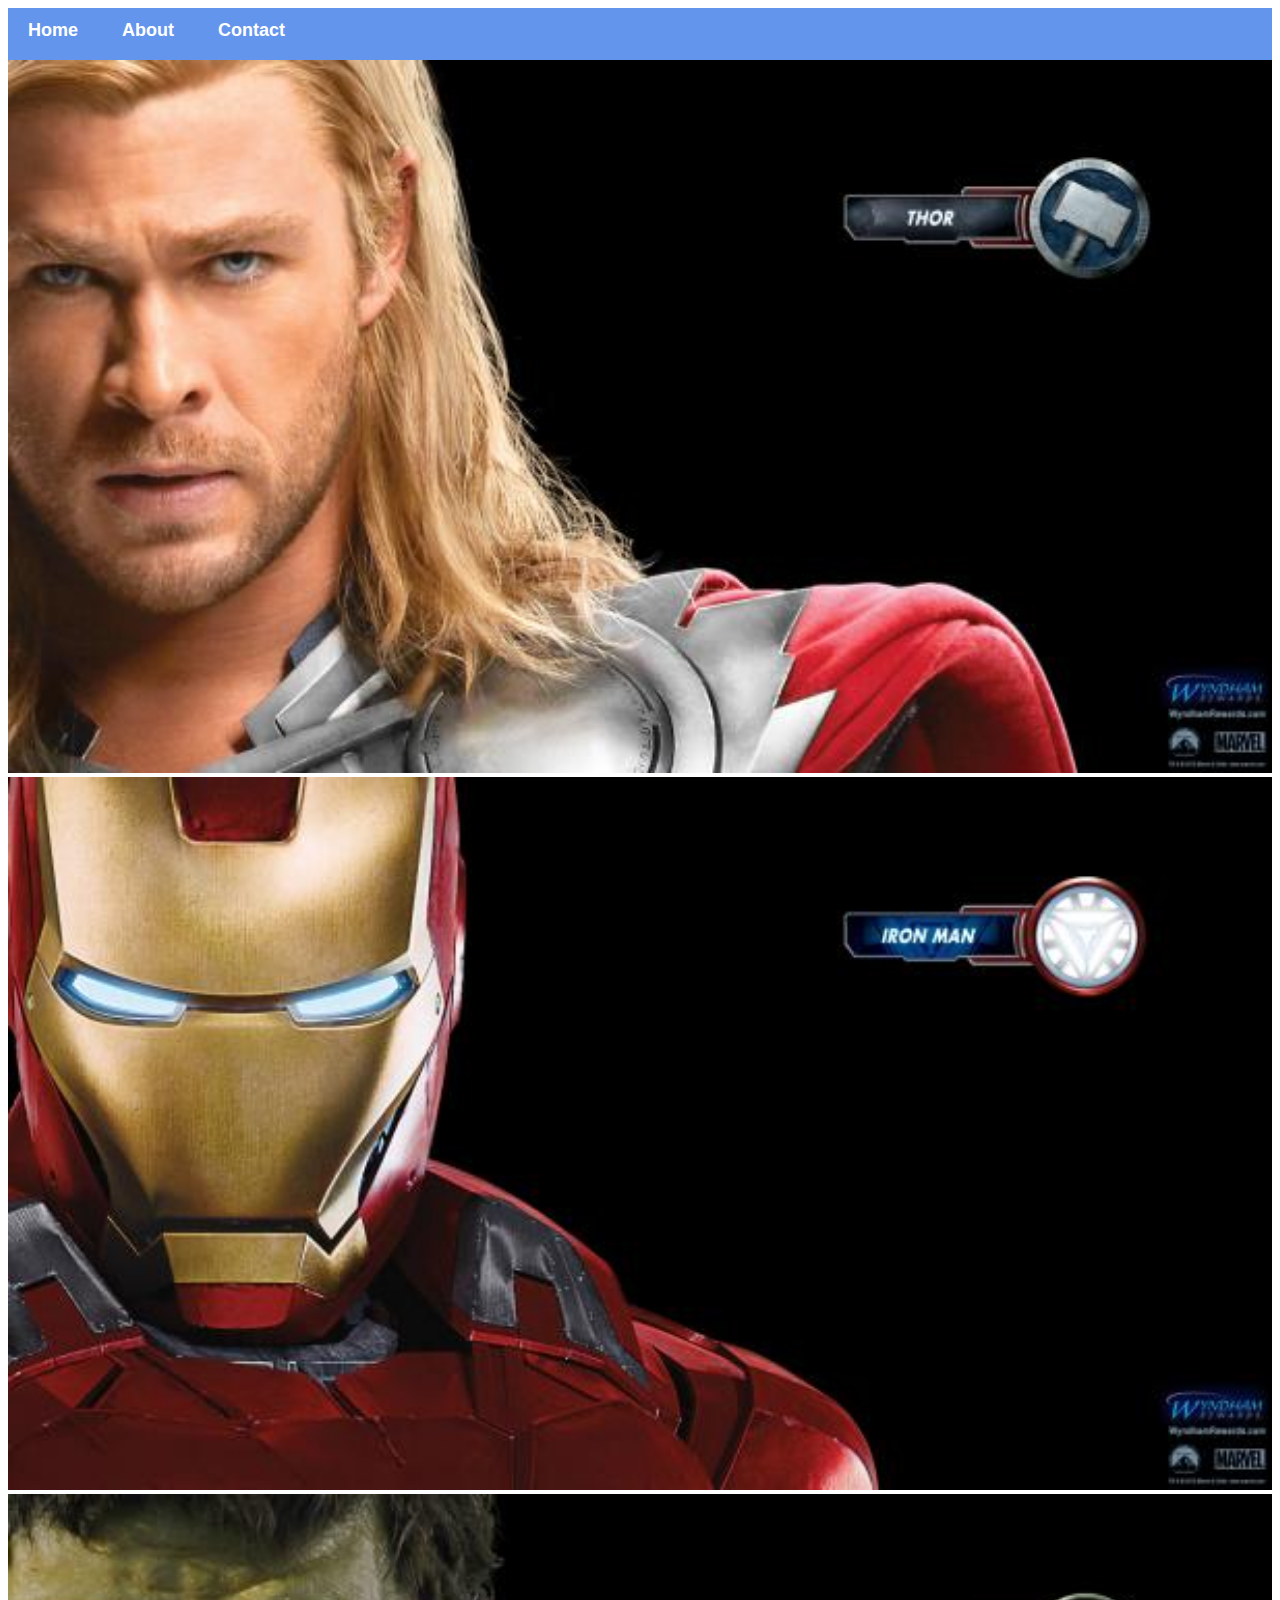
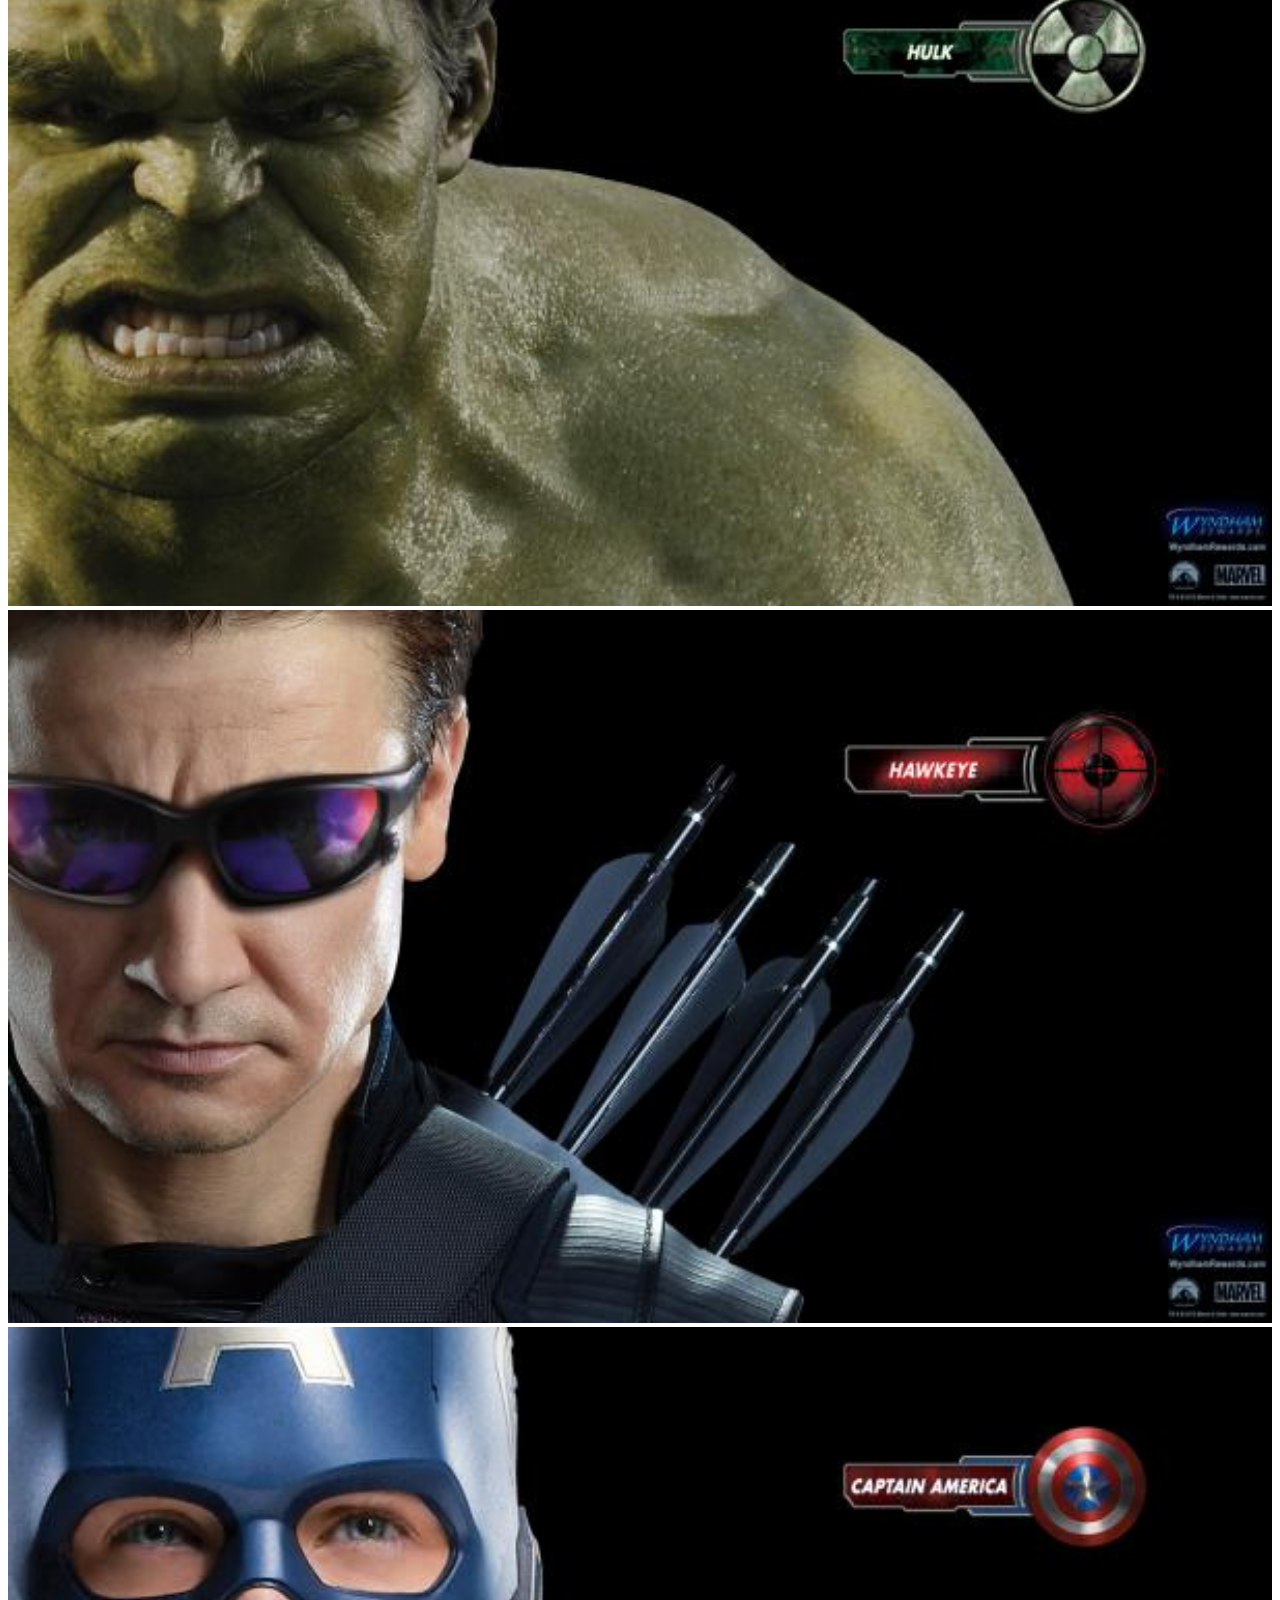
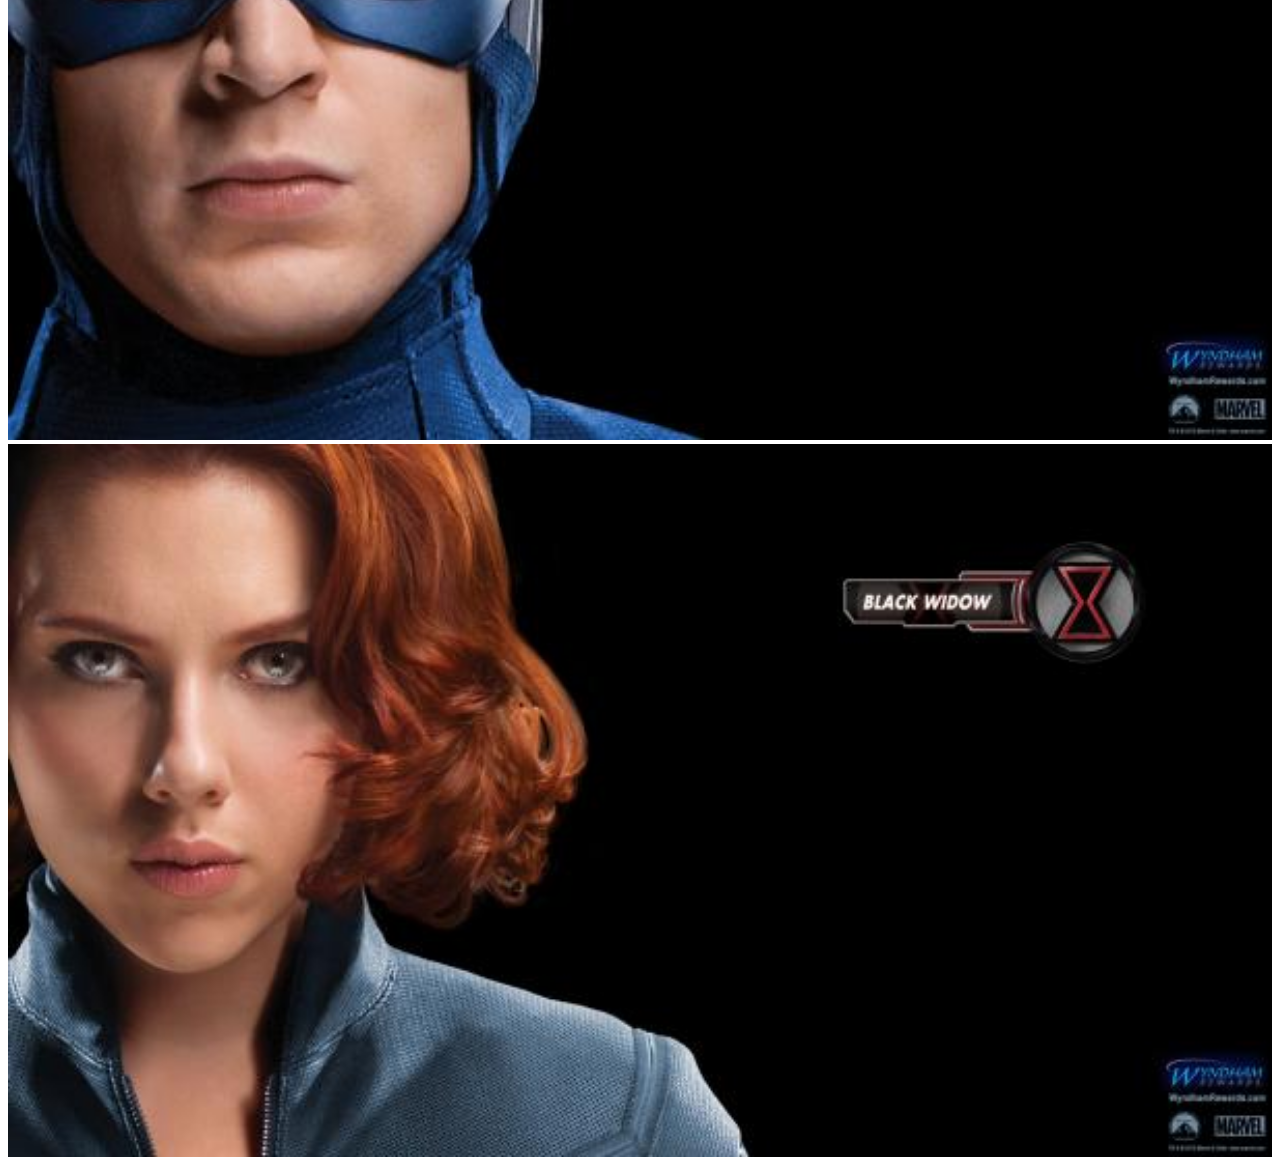
<file: index.html>
<!DOCTYPE html>
<html>
    <head>
        <link rel="stylesheet" href="style.css">
    </head>
    <body>
        <div id="menu">
            <a href="index.html"> Home</a>            
            <a href="about.html">About</a>
            <a href="contact.html"> Contact</a>
        </div>
        <div class="gallery">
            <a href="avenger-1.html"><img src="images/avengers_01.jpg"/></a>
            <a href="avenger-2.html"><img src="images/avengers_02.jpg"/></a>
            <a href="avenger-3.html"><img src="images/avengers_03.jpg"/></a>
            <a href="avenger-4.html"><img src="images/avengers_04.jpg"/></a>
            <a href="avenger-5.html"><img src="images/avengers_05.jpg"/></a>
           <a href="avenger-6.html"><img src="images/avengers_06.jpg"/></a>
        </div>
    </body>
</html>
</file>
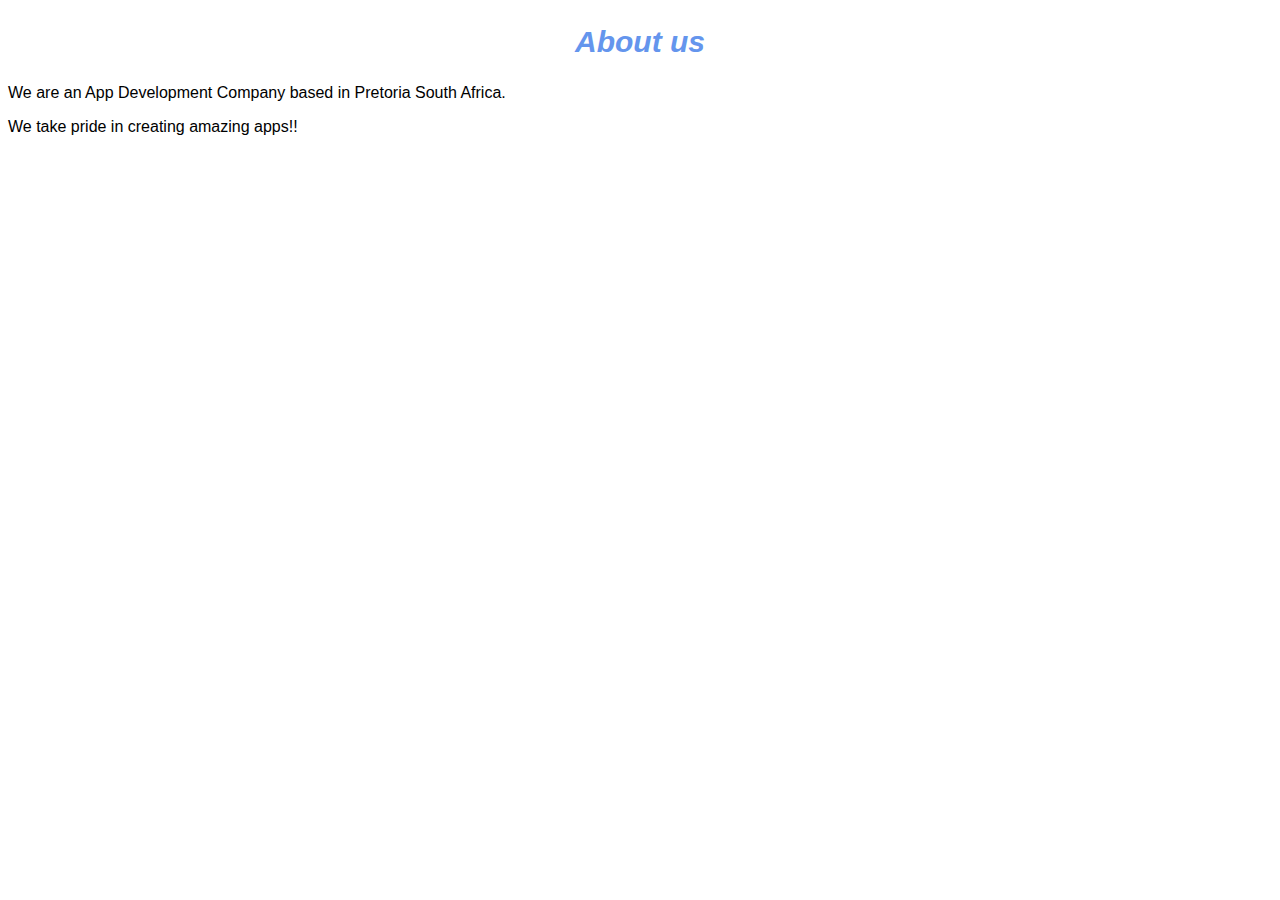
<file: about.html>
<!DOCTYPE html>
<html>
    <head>
        <link rel="stylesheet" href="style.css">
    </head>
    <body>
        <h2>About us</h2>
        <p> We are an App Development Company based in Pretoria South Africa.</p>
        <p>We take pride in creating amazing apps!!</p>
        
    </body>
</html>
</file>
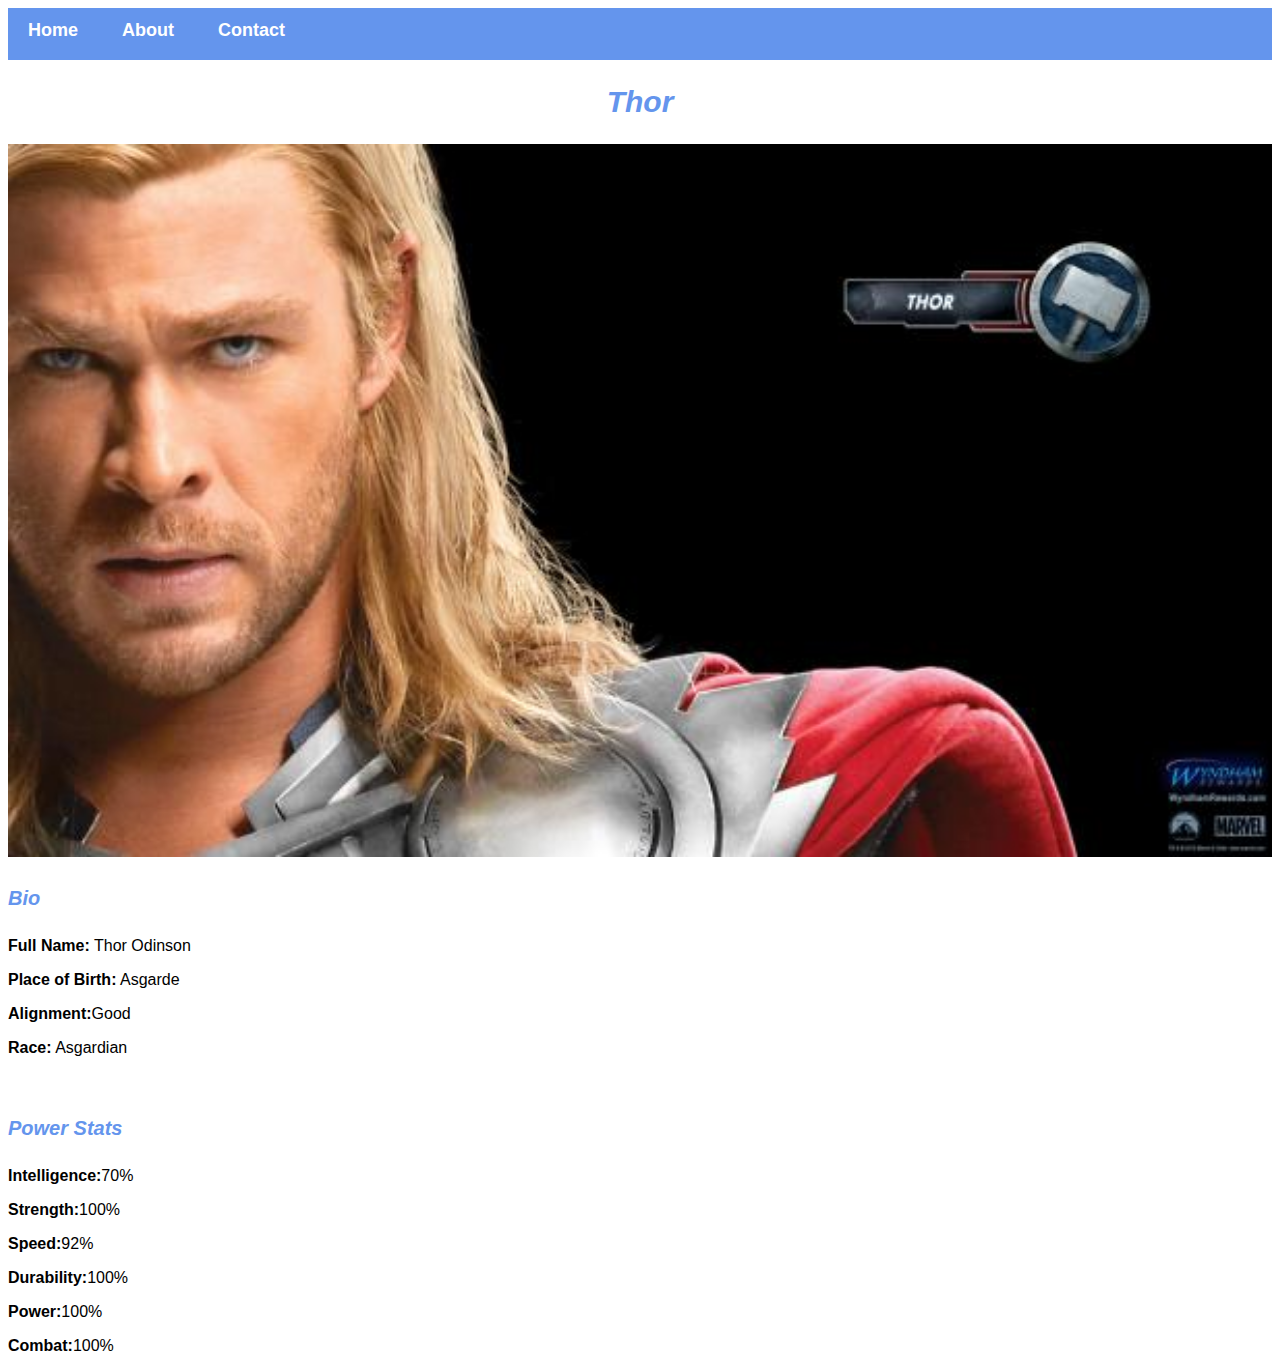
<file: avenger-1.html>
<!DOCTYPE html>
<html>
    <head>
        <link rel="stylesheet" href="style.css">
    </head>
    <body>
        <div id="menu">
            <a href="index.html"> Home</a>            
            <a href="about.html">About</a>
            <a href="contact.html"> Contact</a>
        </div>
        <h2>Thor</h2>
        <div class="gallery">
            <img src="images/avengers_01.jpg"/>
        </div>
        <h4>Bio</h4>
        <p><b>Full Name:</b> Thor Odinson</p>
        <p><b>Place of Birth:</b> Asgarde</p>
        <p><b>Alignment:</b>Good</p>
        <p><b>Race:</b> Asgardian</p>
        <br/>
        <h4>Power Stats</h4>
        <p><b>Intelligence:</b>70%</p>
        <p><b>Strength:</b>100%</p>
        <p><b>Speed:</b>92%</p>
        <p><b>Durability:</b>100%</p>
        <p><b>Power:</b>100%</p>
        <p><b>Combat:</b>100%</p>
    </body>
</html>
</file>
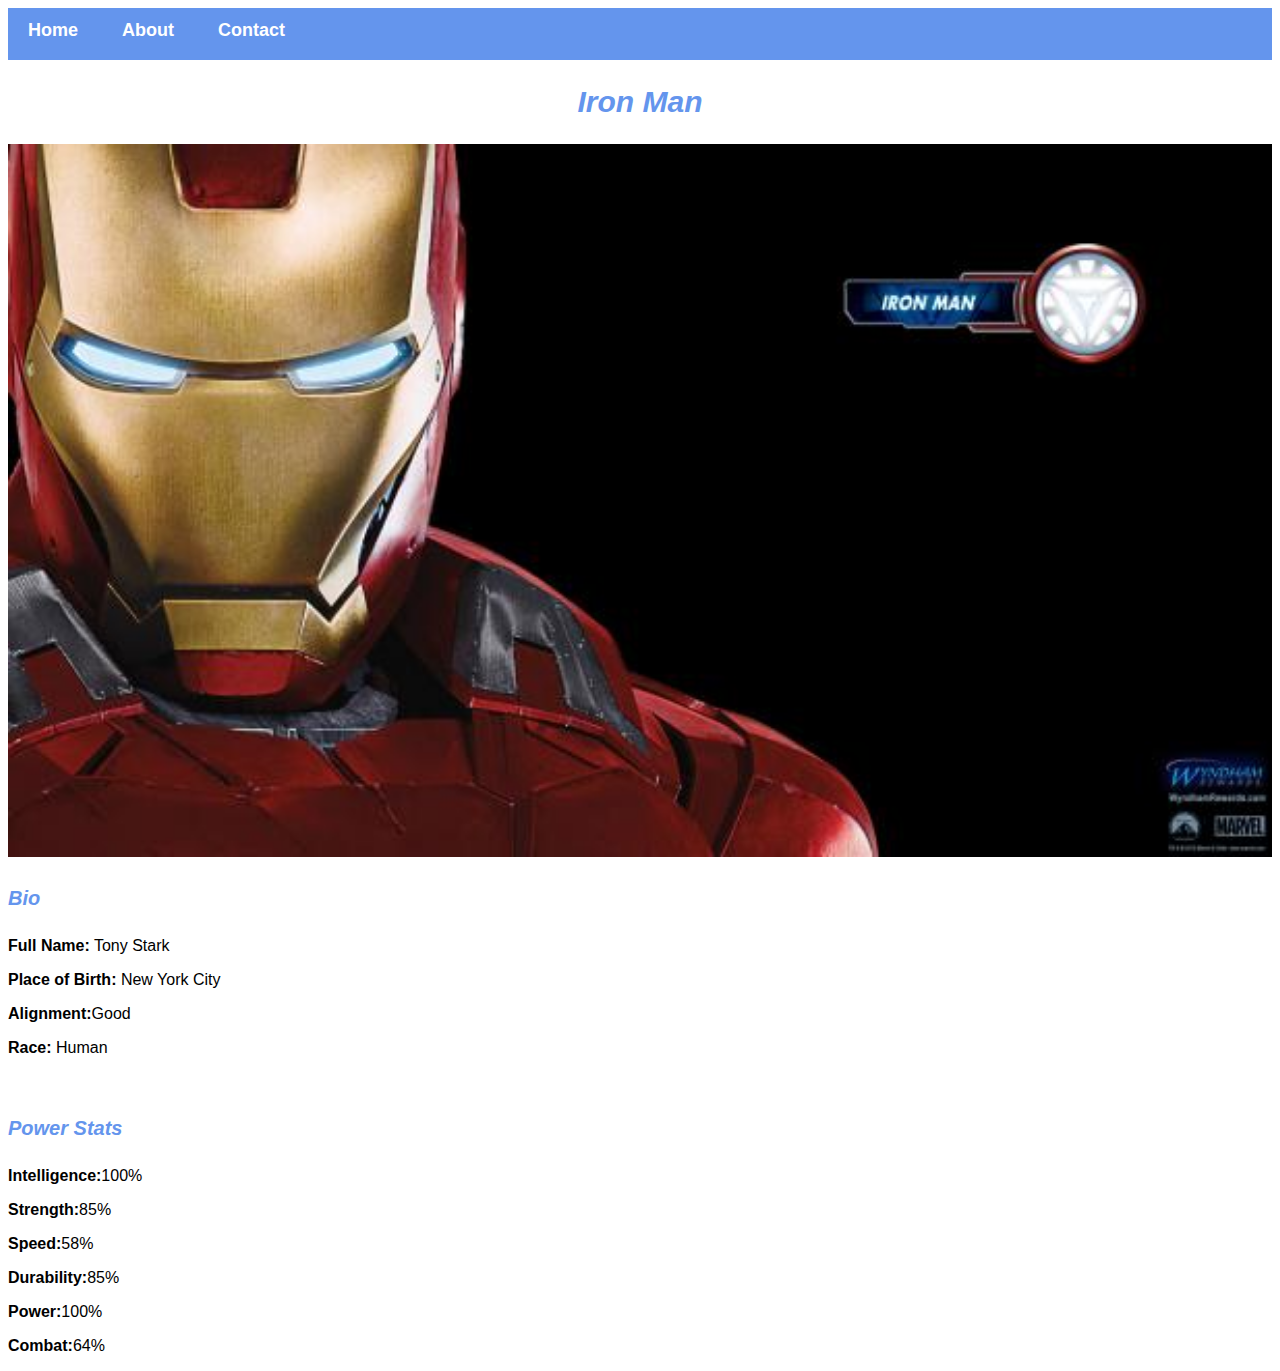
<file: avenger-2.html>
<!DOCTYPE html>
<html>
    <head>
        <link rel="stylesheet" href="style.css">
    </head>
    <body>
        <div id="menu">
            <a href="index.html"> Home</a>            
            <a href="about.html">About</a>
            <a href="contact.html"> Contact</a>
        </div>
        <h2>Iron Man</h2>
        <div class="gallery">
            <img src="images/avengers_02.jpg"/>
        </div>
        <h4>Bio</h4>
        <p><b>Full Name:</b> Tony Stark</p>
        <p><b>Place of Birth:</b> New York City</p>
        <p><b>Alignment:</b>Good</p>
        <p><b>Race:</b> Human</p>
        <br/>
        <h4>Power Stats</h4>
        <p><b>Intelligence:</b>100%</p>
        <p><b>Strength:</b>85%</p>
        <p><b>Speed:</b>58%</p>
        <p><b>Durability:</b>85%</p>
        <p><b>Power:</b>100%</p>
        <p><b>Combat:</b>64%</p>
    </body>
</html>
</file>
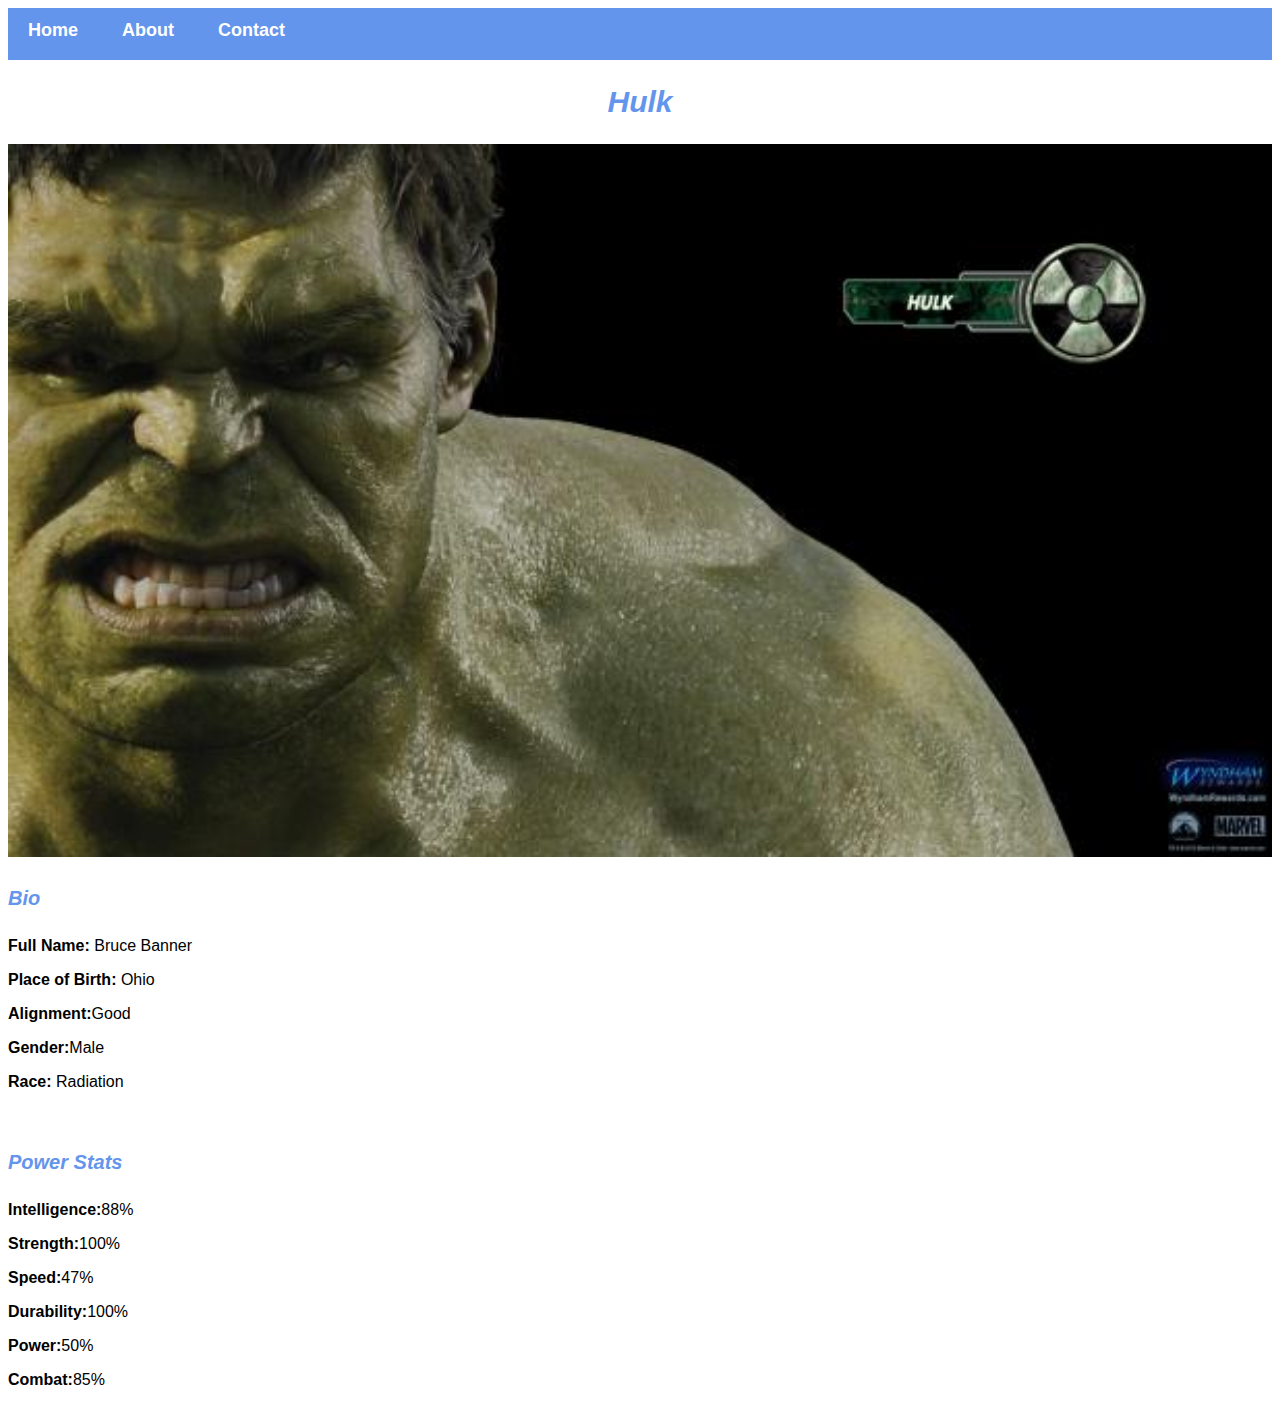
<file: avenger-3.html>
<!DOCTYPE html>
<html>
    <head>
        <link rel="stylesheet" href="style.css">
    </head>
    <body>
        <div id="menu">
            <a href="index.html"> Home</a>            
            <a href="about.html">About</a>
            <a href="contact.html"> Contact</a>
        </div>
        <h2>Hulk</h2>
        <div class="gallery">
            <img src="images/avengers_03.jpg"/>
        </div>
        <h4>Bio</h4>
        <p><b>Full Name:</b> Bruce Banner</p>
        <p><b>Place of Birth:</b> Ohio</p>
        <p><b>Alignment:</b>Good</p>
        <p><b>Gender:</b>Male</p>
        <p><b>Race:</b> Radiation </p>
        <br/>
        <h4>Power Stats</h4>
        <p><b>Intelligence:</b>88%</p>
        <p><b>Strength:</b>100%</p>
        <p><b>Speed:</b>47%</p>
        <p><b>Durability:</b>100%</p>
        <p><b>Power:</b>50%</p>
        <p><b>Combat:</b>85%</p>
    </body>
</html>
</file>
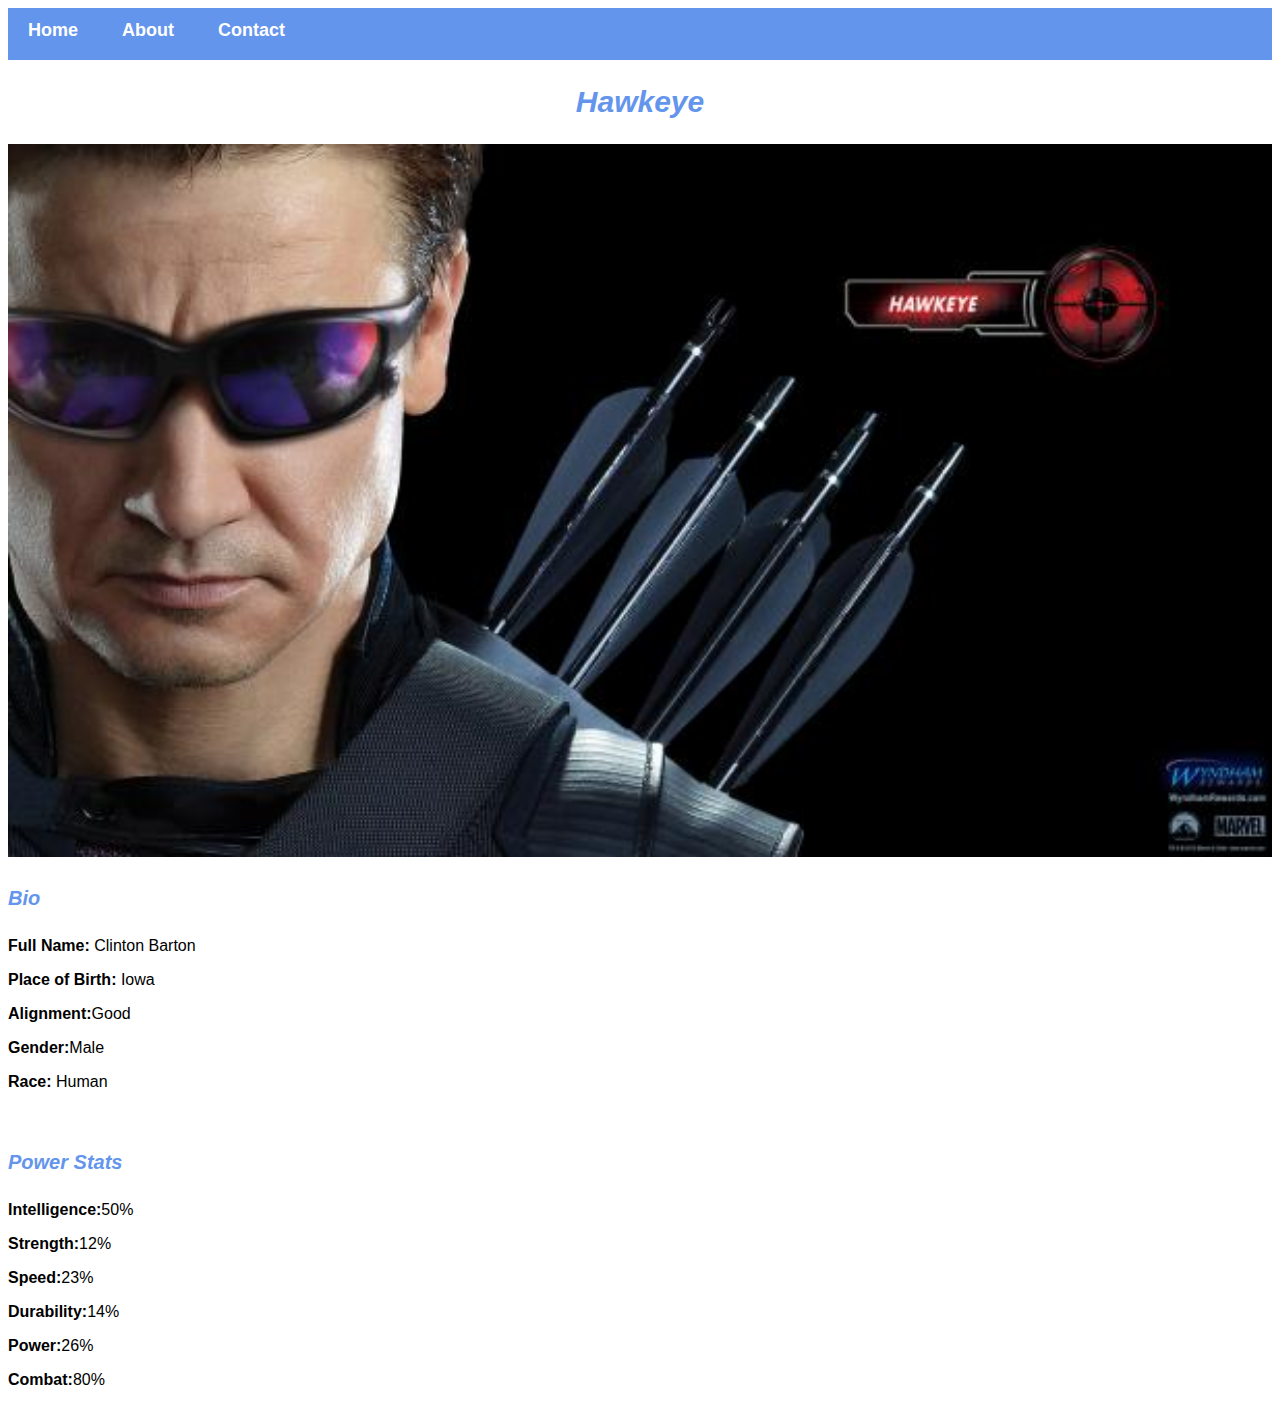
<file: avenger-4.html>
<!DOCTYPE html>
<html>
    <head>
        <link rel="stylesheet" href="style.css">
    </head>
    <body>
        <div id="menu">
            <a href="index.html"> Home</a>            
            <a href="about.html">About</a>
            <a href="contact.html"> Contact</a>
        </div>
        <h2>Hawkeye</h2>
        <div class="gallery">
            <img src="images/avengers_04.jpg"/>
        </div>
        <h4>Bio</h4>
        <p><b>Full Name:</b> Clinton Barton</p>
        <p><b>Place of Birth:</b> Iowa</p>
        <p><b>Alignment:</b>Good</p>
        <p><b>Gender:</b>Male</p>
        <p><b>Race:</b> Human</p>
        <br/>
        <h4>Power Stats</h4>
        <p><b>Intelligence:</b>50%</p>
        <p><b>Strength:</b>12%</p>
        <p><b>Speed:</b>23%</p>
        <p><b>Durability:</b>14%</p>
        <p><b>Power:</b>26%</p>
        <p><b>Combat:</b>80%</p>
    </body>
</html>
</file>
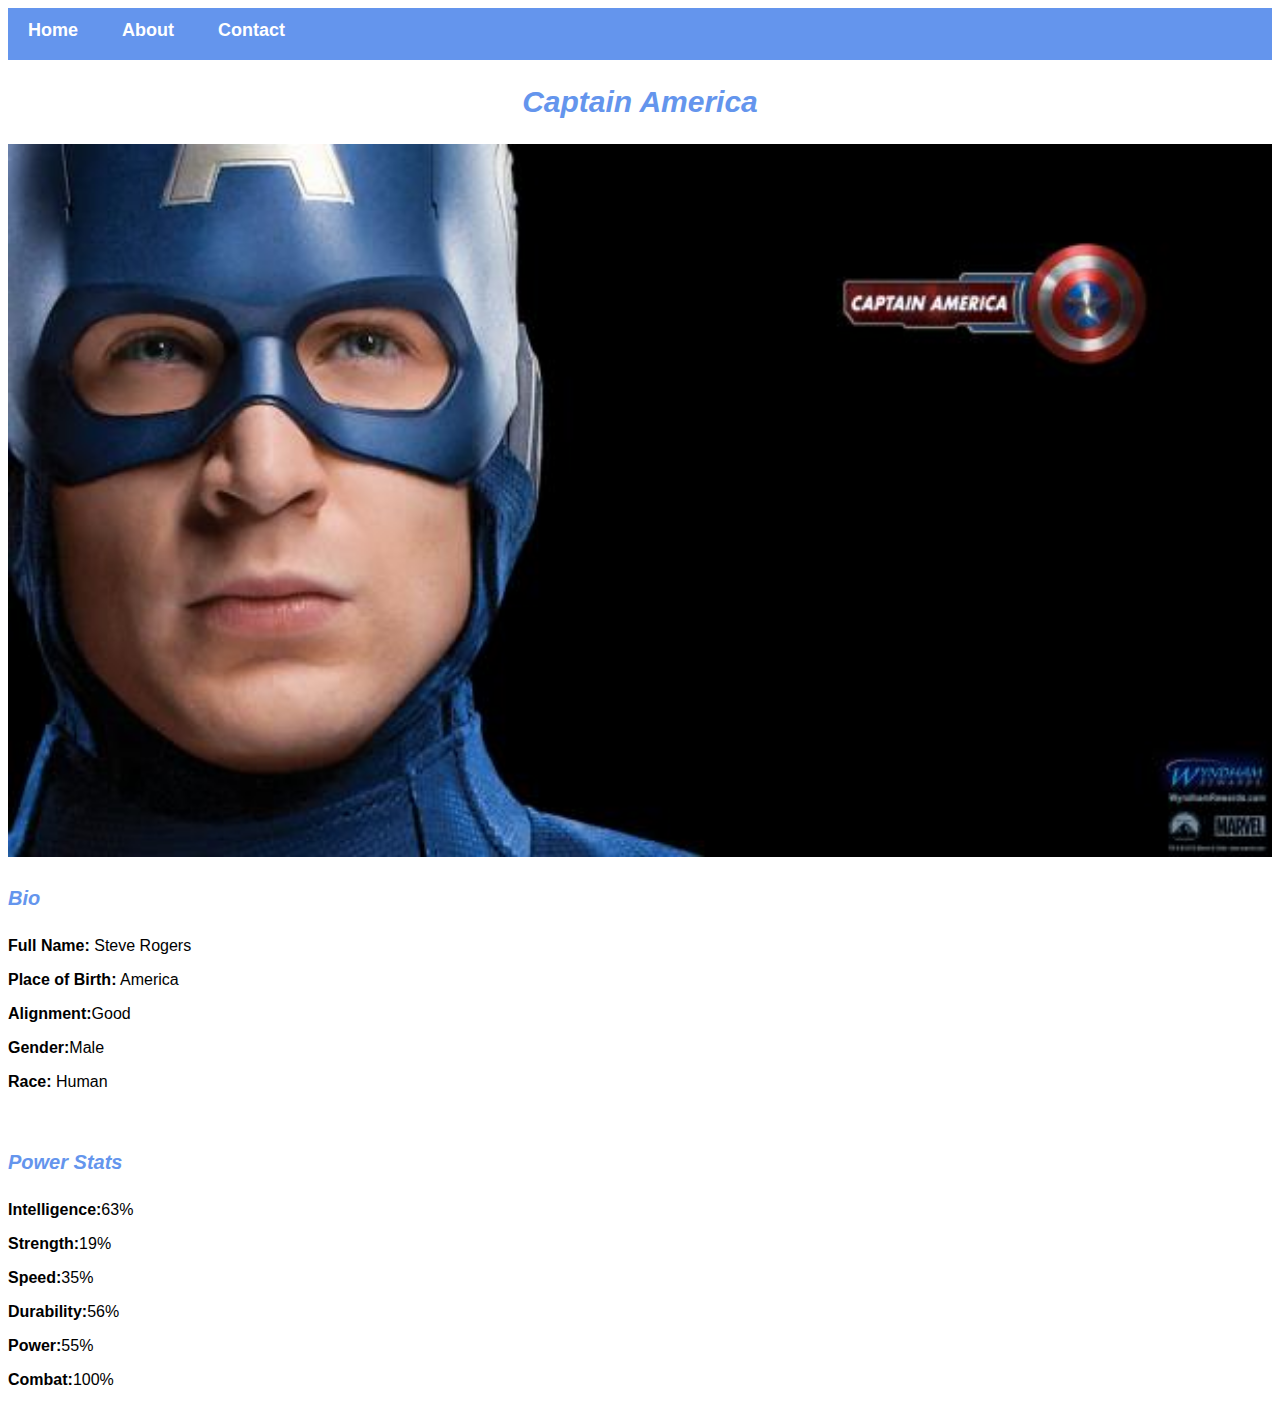
<file: avenger-5.html>
<!DOCTYPE html>
<html>
    <head>
        <link rel="stylesheet" href="style.css">
    </head>
    <body>
        <div id="menu">
            <a href="index.html"> Home</a>            
            <a href="about.html">About</a>
            <a href="contact.html"> Contact</a>
        </div>
        <h2>Captain America</h2>
        <div class="gallery">
            <img src="images/avengers_05.jpg"/>
        </div>
        <h4>Bio</h4>
        <p><b>Full Name:</b> Steve Rogers</p>
        <p><b>Place of Birth:</b> America</p>
        <p><b>Alignment:</b>Good</p>
        <p><b>Gender:</b>Male</p>
        <p><b>Race:</b> Human</p>
        <br/>
        <h4>Power Stats</h4>
        <p><b>Intelligence:</b>63%</p>
        <p><b>Strength:</b>19%</p>
        <p><b>Speed:</b>35%</p>
        <p><b>Durability:</b>56%</p>
        <p><b>Power:</b>55%</p>
        <p><b>Combat:</b>100%</p>
    </body>
</html>
</file>
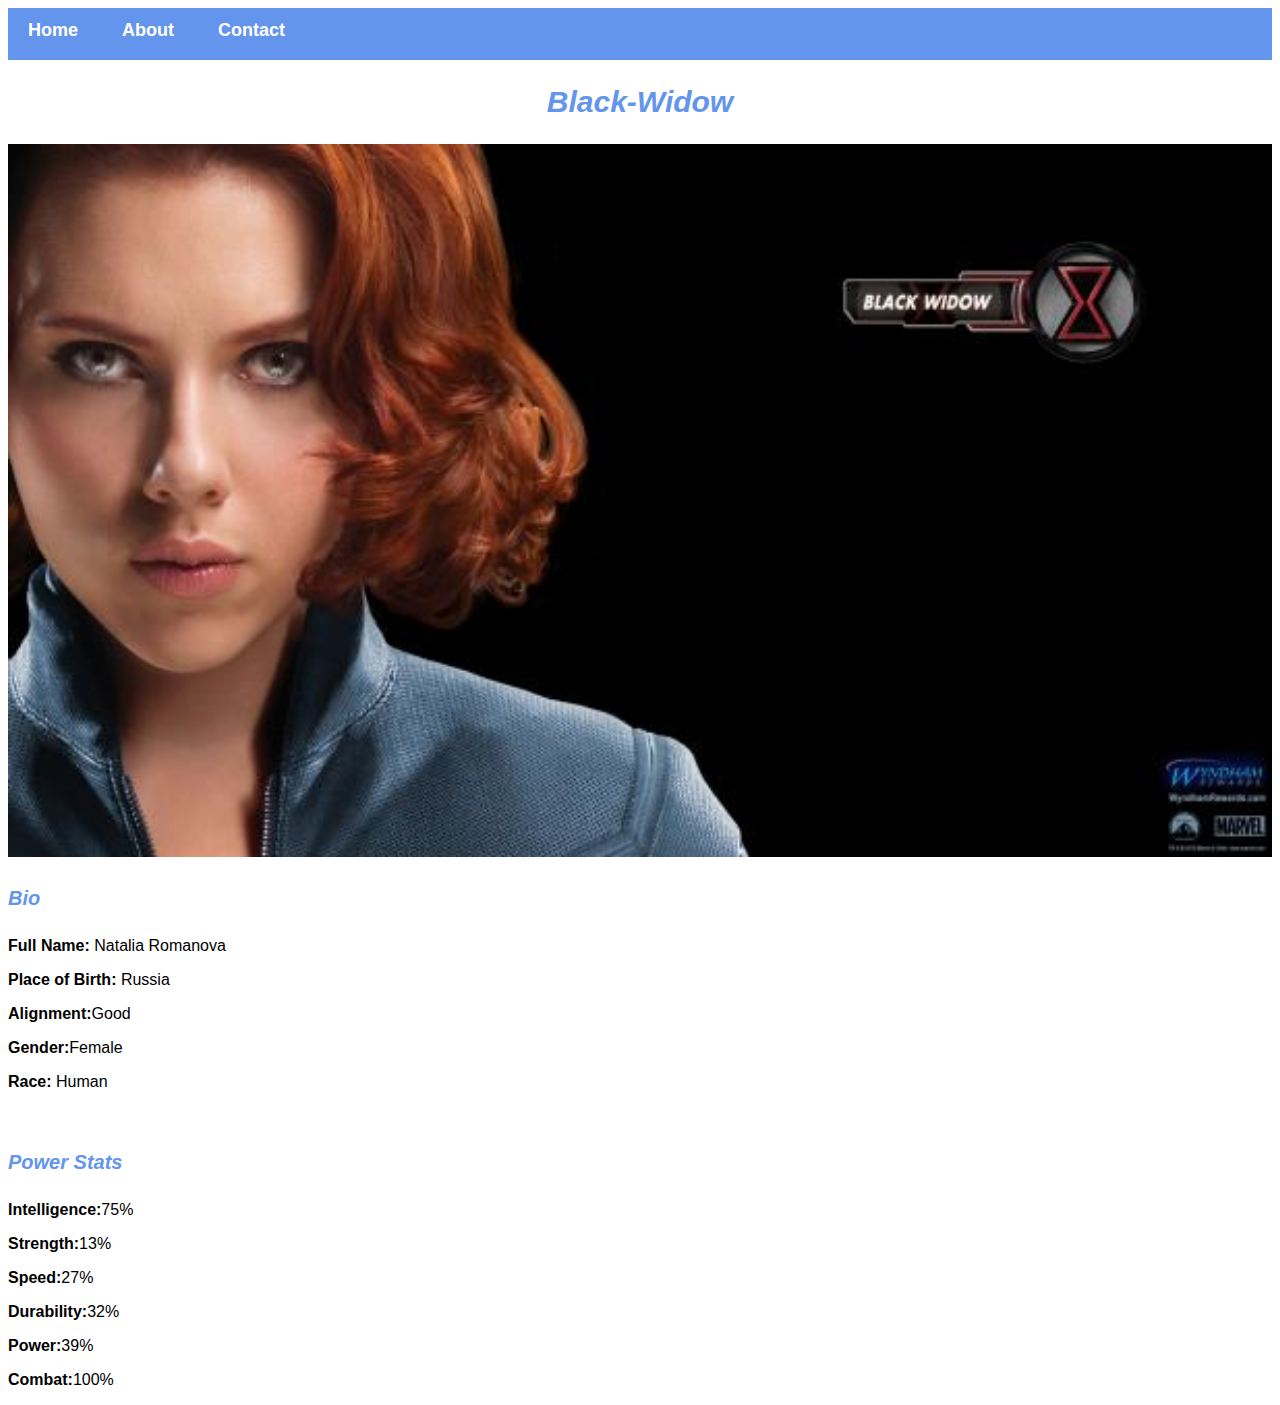
<file: avenger-6.html>
<!DOCTYPE html>
<html>
    <head>
        <link rel="stylesheet" href="style.css">
    </head>
    <body>
        <div id="menu">
            <a href="index.html"> Home</a>            
            <a href="about.html">About</a>
            <a href="contact.html"> Contact</a>
        </div>
        <h2>Black-Widow</h2>
        <div class="gallery">
            <img src="images/avengers_06.jpg"/>
        </div>
        <h4>Bio</h4>
        <p><b>Full Name:</b> Natalia Romanova</p>
        <p><b>Place of Birth:</b> Russia</p>
        <p><b>Alignment:</b>Good</p>
        <p><b>Gender:</b>Female</p>
        <p><b>Race:</b> Human</p>
        <br/>
        <h4>Power Stats</h4>
        <p><b>Intelligence:</b>75%</p>
        <p><b>Strength:</b>13%</p>
        <p><b>Speed:</b>27%</p>
        <p><b>Durability:</b>32%</p>
        <p><b>Power:</b>39%</p>
        <p><b>Combat:</b>100%</p>
    </body>
</html>
</file>
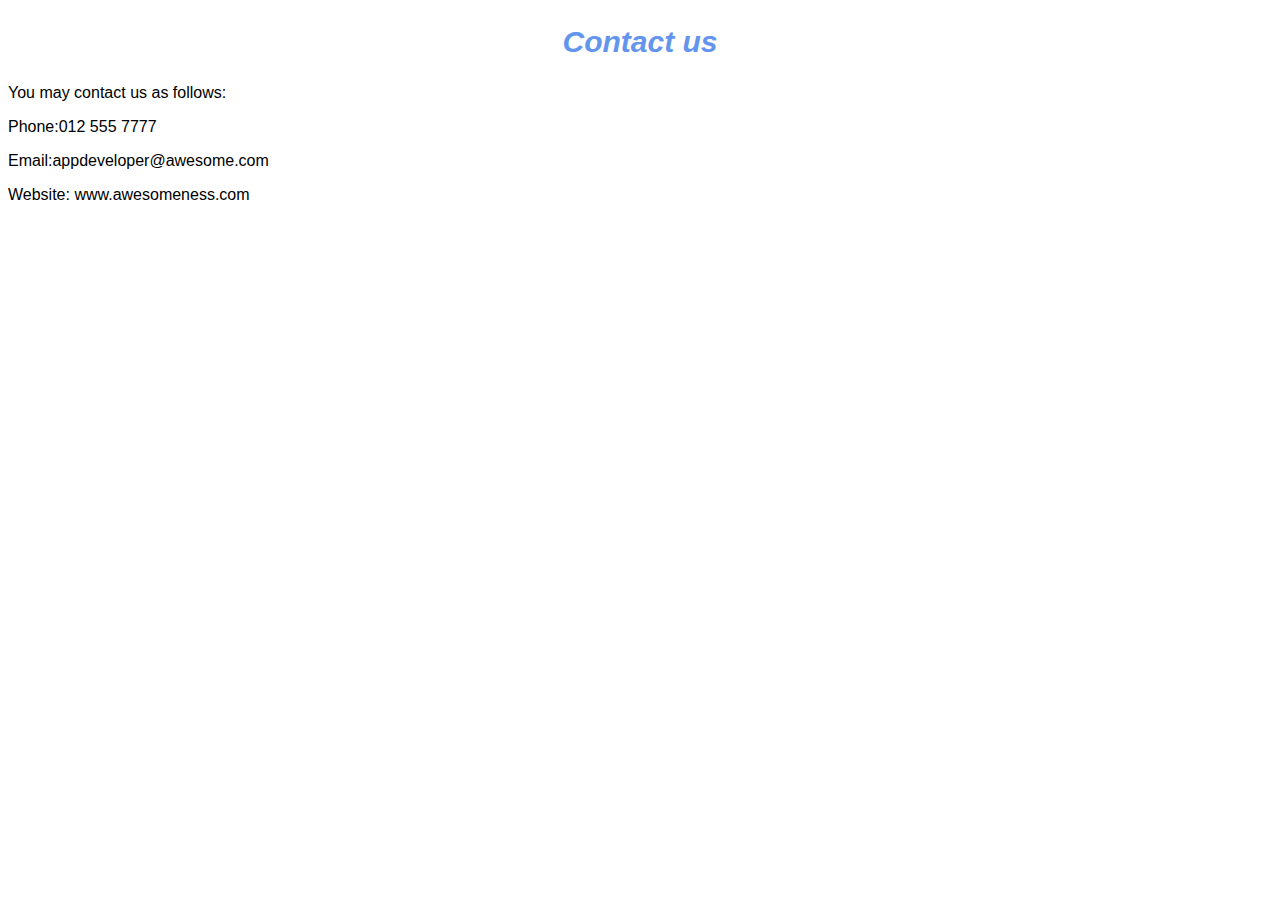
<file: contact.html>
<!DOCTYPE html>
<html>
    <head>
        <link rel="stylesheet" href="style.css">
    </head>
    <body>
        <h2>Contact us</h2>
        <p>You may contact us as follows:</p>
        <p>Phone:012 555 7777</p>
        <p>Email:appdeveloper@awesome.com</p>
        <p>Website: www.awesomeness.com</p> 
    </body>
</html>
</file>
<file: style.css>
.gallery img{
    width: 100%;
}

h2{
    font-family: Impact, Haettenschweiler, 'Arial Narrow Bold', sans-serif;
    text-align: center;
    font-size: 30px;
    color:cornflowerblue;
    font-style: italic;
}

h4{
    font-family: Impact, Haettenschweiler, 'Arial Narrow Bold', sans-serif;
    font-size:20px;
    font-style: italic;
    color:cornflowerblue;    
}

p{
    font-family: Arial, Helvetica, sans-serif;
}

#menu{
    width: 100%;
    height: 40px;
    background-color:cornflowerblue ;
    padding-top: 12px;
}

#menu a{
    color:white;
    font-family: Arial, Helvetica, sans-serif;
    font-size: 18px;
    text-decoration: none;
    font-weight: 800;

    padding-left:20px ;
    padding-right: 20px;
}

#menu a:hover{
    color:#5077bd
}
</file>
